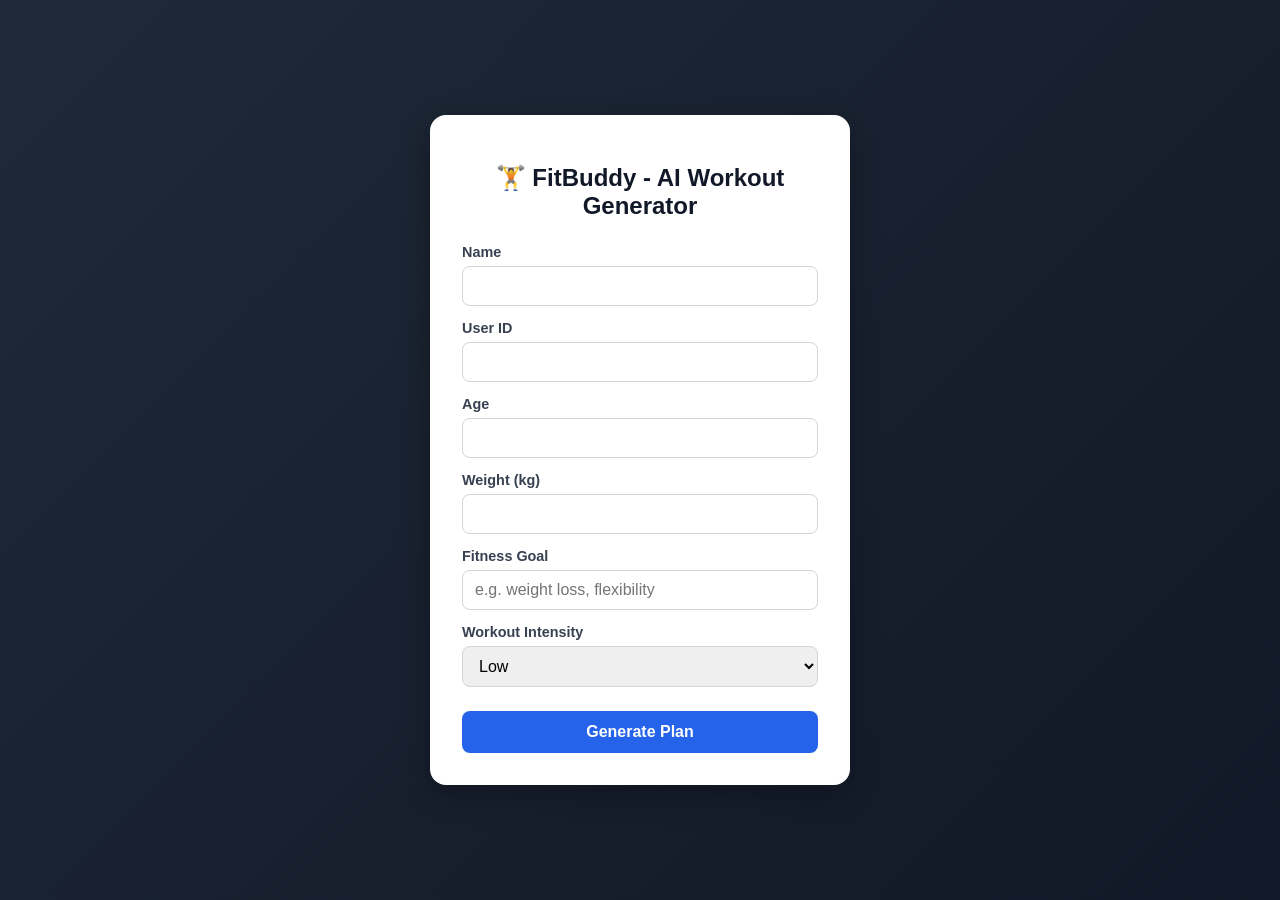
<file: index.html>
<!DOCTYPE html>
<html lang="en">
<head>
<meta charset="UTF-8">
<meta name="viewport" content="width=device-width, initial-scale=1">
<title>FitBuddy - AI Workout Generator</title>
<style>
  * { box-sizing: border-box; }
  body {
    margin: 0;
    font-family: 'Segoe UI', Roboto, sans-serif;
    min-height: 100vh;
    display: flex;
    align-items: center;
    justify-content: center;
    background: linear-gradient(135deg, #1f2937, #111827);
    padding: 20px;
  }
  .card {
    background: #ffffff;
    border-radius: 16px;
    padding: 32px;
    width: 100%;
    max-width: 420px;
    box-shadow: 0 10px 30px rgba(0,0,0,0.3);
  }
  h1 {
    text-align: center;
    font-size: 1.5rem;
    color: #111827;
    margin-bottom: 24px;
  }
  label {
    display: block;
    font-weight: 600;
    margin-top: 14px;
    margin-bottom: 6px;
    color: #374151;
    font-size: 0.9rem;
  }
  input, select {
    width: 100%;
    padding: 10px 12px;
    border: 1px solid #d1d5db;
    border-radius: 8px;
    font-size: 1rem;
  }
  button {
    width: 100%;
    margin-top: 24px;
    padding: 12px;
    background: #2563eb;
    color: white;
    border: none;
    border-radius: 8px;
    font-size: 1rem;
    font-weight: 600;
    cursor: pointer;
    transition: background 0.2s;
  }
  button:hover { background: #1d4ed8; }
  @media (max-width: 480px) {
    .card { padding: 20px; }
  }
</style>
</head>
<body>
  <div class="card">
    <h1>🏋️ FitBuddy - AI Workout Generator</h1>
    <form action="/generate-workout" method="post">
      <label for="username">Name</label>
      <input type="text" id="username" name="username" required>

      <label for="user_id">User ID</label>
      <input type="number" id="user_id" name="user_id" required>

      <label for="age">Age</label>
      <input type="number" id="age" name="age" required>

      <label for="weight">Weight (kg)</label>
      <input type="number" step="0.1" id="weight" name="weight" required>

      <label for="goal">Fitness Goal</label>
      <input type="text" id="goal" name="goal" placeholder="e.g. weight loss, flexibility" required>

      <label for="intensity">Workout Intensity</label>
      <select id="intensity" name="intensity">
        <option value="low">Low</option>
        <option value="medium">Medium</option>
        <option value="high">High</option>
      </select>

      <button type="submit">Generate Plan</button>
    </form>
  </div>
</body>
</html>
</file>
